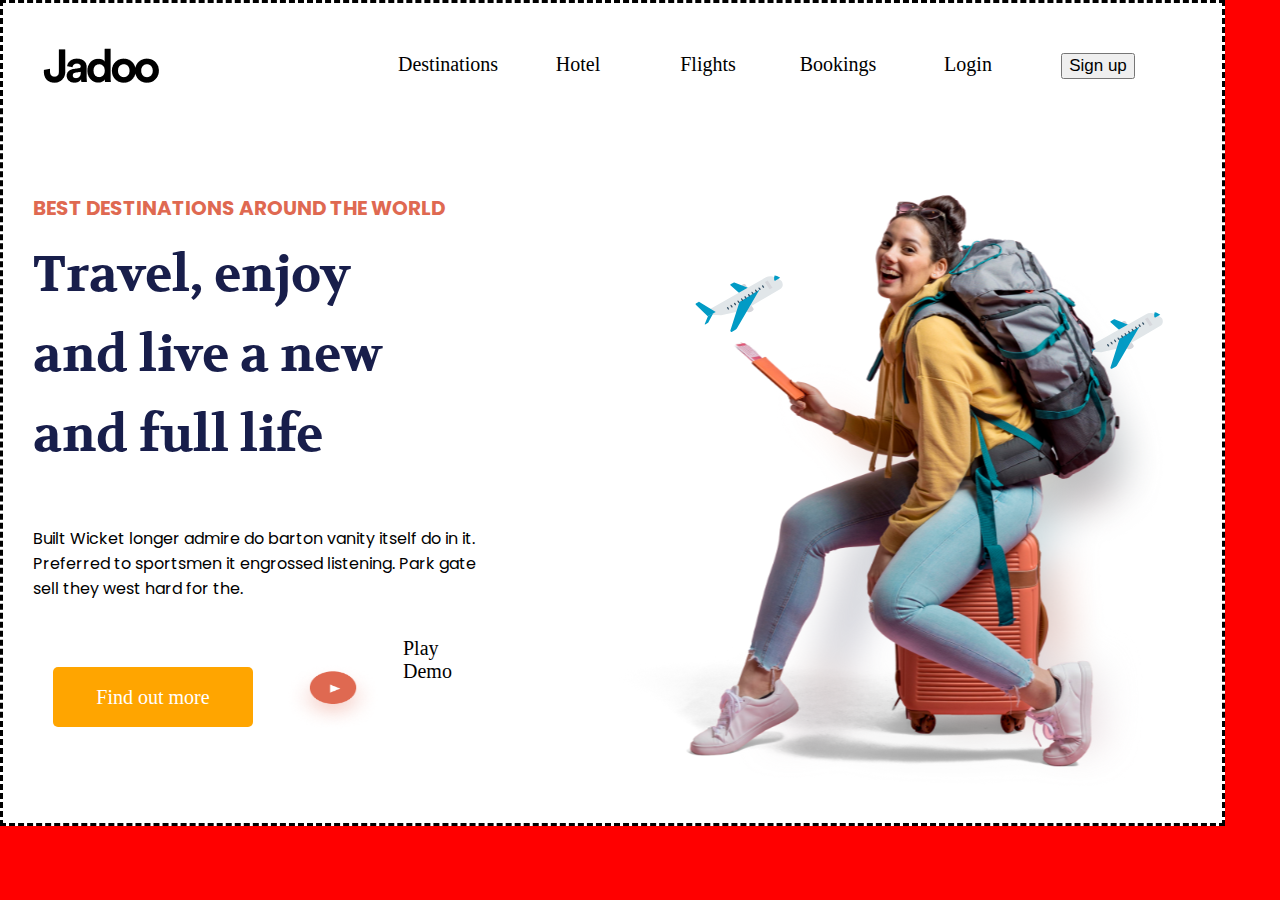
<file: index.html>
<!DOCTYPE html>
<html>

<head>
  <meta charset="utf-8">
  <meta name="viewport" content="width=device-width">
  <title>Jadoo Travels</title>

  <link href="./style.css" rel="stylesheet" type="text/css" />
</head>
<body>
    <div id="page-box">
    <!-- Do your work below this comment -->
    <header>
        <section>
            <div class="logo">
                <a href="#">
                   <img src="Jadoo.png">
                </a>
                </div>
        <nav class="navbar">
            <div class="navdiv">
              
                    <ul>
                        <li><a href="#"> Destinations </a></li> 
                        <li><a href="#"> Hotel </a></li>
                        <li><a href="#"> Flights </a></li>
                        <li><a href="#"> Bookings </a></li>
                        <li><a href="#"> Login </a></li>
                        <li><a><button class="sign-up">  Sign up</button></a></li>
                    </ul>
                </div>
                </nav>
            </section>
    </header>

    <main>
         <section class="lady-image-div">
                
                <img class="lady-image" src="lady.svg" alt="lady image here">
              </section>
       <section>
        <h1>BEST DESTINATIONS AROUND THE WORLD</h1>
        <p class="travel-text">Travel, enjoy<br/>and live a new<br/>and full life</p>

      <p class="middle-text"> Built Wicket longer admire do barton vanity itself do in it. </br> Preferred to sportsmen it engrossed listening. 
        Park gate </br> sell they west hard for the. 
      </p>
    </section>

    <section class="lower-section">
        <button class="more-button"> Find out more  </button> <img class="more-image" src="Play button.png" alt="Play button here" > <a class="play-demo" href="#"> Play Demo </a>
                
              </section>
             
    </main>
</div>
            <!-- Don't touch below this till week 7 -->
    <footer></footer>


</body>

</html>
</file>
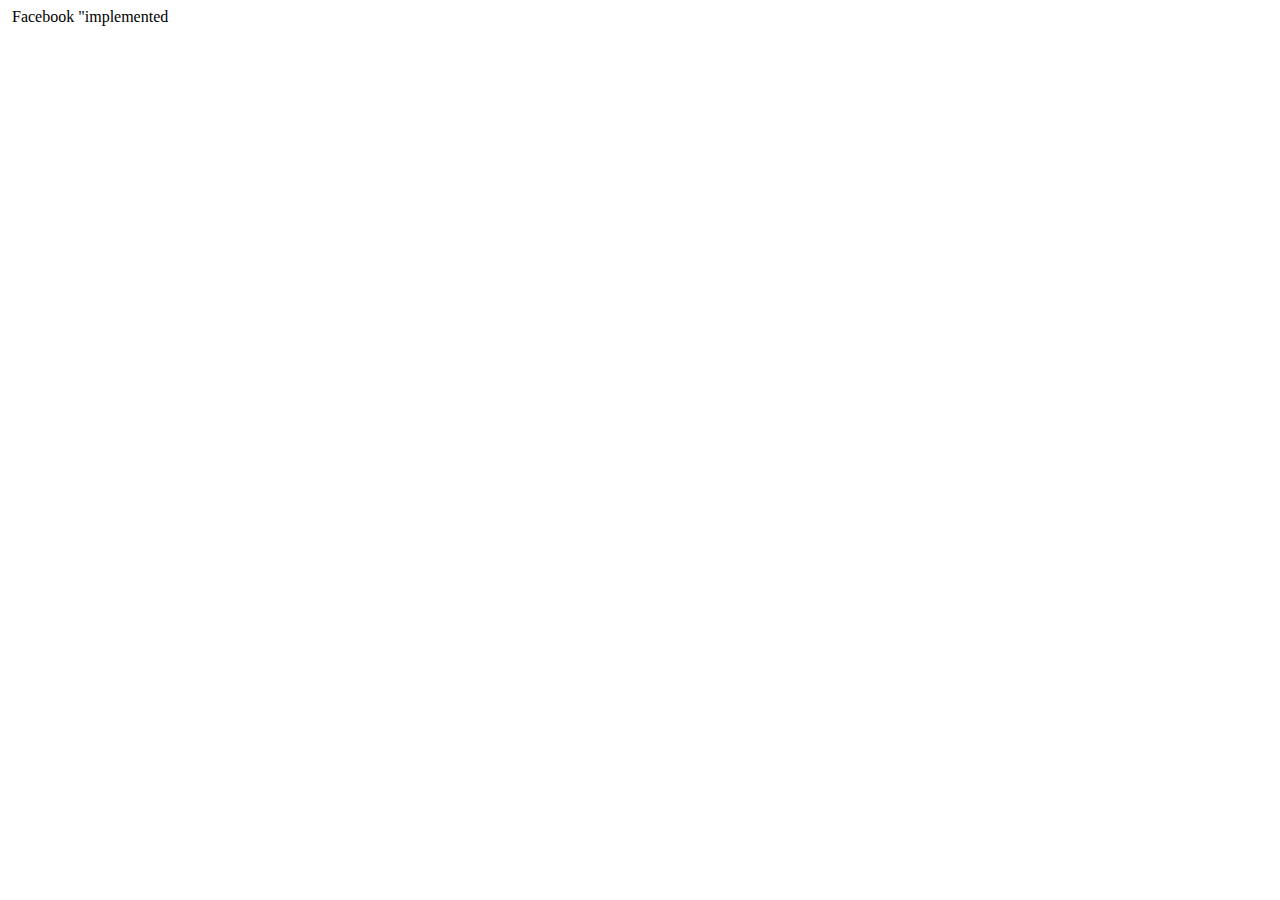
<file: footer.html>
<!DOCTYPE html>
<html lang="en">
<head>
    <meta charset="UTF-8">
    <meta name="viewport" content="width=device-width, initial-scale=1.0">
    <title>footer</title>
</head>
<body>
    <footer> <a> <img> Facebook  "implemented </a></footer>
</body>
</html>
</file>
<file: style.css>
@import url('https://fonts.googleapis.com/css2?family=Poppins:ital,wght@0,300;0,500;1,400&display=swap');
@import url('https://fonts.googleapis.com/css2?family=Poppins:ital,wght@0,300;0,500;1,400&family=Volkhov:ital,wght@0,700;1,700&display=swap');
@import url('https://fonts.googleapis.com/css2?family=Open+Sans:wght@500&display=swap');
body {
    margin: 0;
    padding: 0;
    background: red;
    
   }
#page-box{
 
    padding-left: 30px;
    padding-top: 30px;
    border-style: dashed;
    width: 1189.08px;
    height: 790px;
    flex-shrink: 0;
    background: white;
    resize: both;
  }
   .navbar {
    overflow: auto;
    width: 100%;
    margin-left: 150px;
  }
  #navdiv{
    
  }
  ul{
    list-style-type: none;
    margin: 0 0 0 200px;
    padding: 0;
    overflow: auto;
  }
  li{
    float: left;
  }
  li a{
    font-family: calibri;
    display: block;
    padding: 20px 15px;
    text-decoration: none;
    color: black;
    text-align: center;
    width: 100px;
    font-size: 20px;
    height: 50px;

  }
  .logo{
    position: absolute;
    margin-top: 15px;
    margin-left: 10px;
  }
  .sign-up{
    font-size: 17px;    
    }
    
    
    /* body of the design*/
    h1{
        color: #DF6951;
    font-family: Poppins;
    font-size: 20px;
    font-style: normal;
    font-weight: 700;
    line-height: normal;
    text-transform: uppercase;
    
    margin-top: 70px;
    }
    .travel-text{
        color: #181E4B;
    font-size: 50px;
    font-family: Volkhov;
    font-weight: 700;
    line-height: 80px;
    word-wrap: break-word;
    margin-top: 8px;
    font-weight: bolder;
    }
    .middle-text{
        font-family: Poppins;
        font-size: 16px;
        margin-top: 5px ;

    }
    .more-button {
        background-color: orange;
        color: white;
        width: 200px;
        border: none;
        border-radius:5px;
        height: 60px;
        font-family: Opensans;
        font-size: 20px;
      }
      .more-image{
        width:100px;
        border-radius:4px;
        height: 70px;
        margin-left: 10px;
      }
      .play-demo{
        width:10px;
        border-radius:4px;
        height: 120px;
        text-decoration: none;
        color: black;
        font-size: 20px;
      }
      .lady-image-div{
        margin-right: 0px;
        box-align:right;
        margin-top: 5px;
        float: middle;
        
      }
 .lady-image{
    width: 700px;
     margin-top: 70x;
    height: 1000px;
    float: right;
    margin-left: 0px;
    height: 600px;
    flex-shrink: 0;
    text-align: top;
 }
 .lower-section{
    float: left;
    padding: 20px;
    display: flex;
    align-items: center;
    gap: 20px;
 }
</file>
